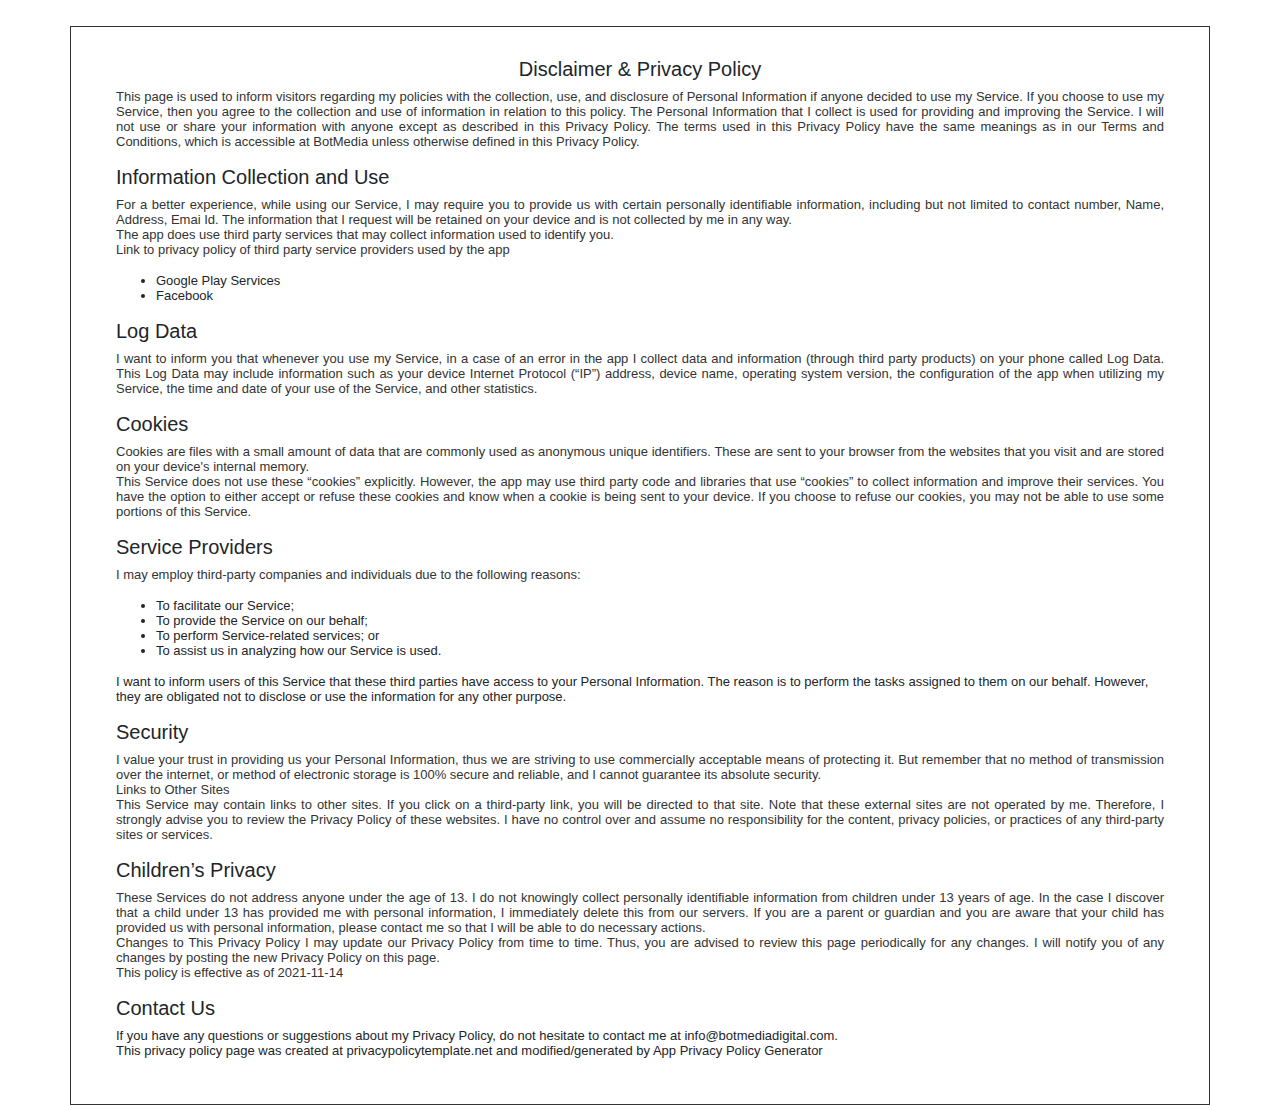
<file: disclaimer.html>
<!DOCTYPE html>
<html lang="en">
<meta http-equiv="content-type" content="text/html;charset=UTF-8" />

<head>
  <meta charset="UTF-8">
  <meta http-equiv="X-UA-Compatible" content="IE=edge">
  <meta name="viewport" content="width=device-width, initial-scale=1.0">
  <title>Disclaimer</title>
  <link rel="shortcut icon" href="images/favicon1.ico" type="image/x-icon">
  <link rel="stylesheet" href="css/bootstrap.min.css">
  <link rel="stylesheet" href="css/magnific-popup.css">
  <style>
    p {
      color: #333;
      text-align: justify;
    }
  </style>
</head>

<body>

  <div class="container" style="margin-top:2%; border:1px solid #333;">
    <div style=" margin:auto; font:normal 13px arial;    padding: 30px;">
      <h2 style="text-align:center; font-size: 20px;">Disclaimer &amp; Privacy Policy</h2>
      <p>

        This page is used to inform visitors regarding my policies with the collection, use, and disclosure
        of Personal Information if anyone decided to use my Service.

        If you choose to use my Service, then you agree to the collection and use of information in relation
        to this policy. The Personal Information that I collect is used for providing and improving the
        Service. I will not use or share your information with anyone except as described in this Privacy
        Policy.

        The terms used in this Privacy Policy have the same meanings as in our Terms and Conditions, which
        is accessible at BotMedia unless otherwise defined in this Privacy Policy.</p>

      <h5>Information Collection and Use</h5>
      <p>
        For a better experience, while using our Service, I may require you to provide us with certain
        personally identifiable information, including but not limited to contact number, Name, Address,
        Emai Id. The information that I request will be retained on your device and is not collected by me
        in any way.<br>

        The app does use third party services that may collect information used to identify you.<br>

        Link to privacy policy of third party service providers used by the app
      </p>
      <ul>
        <li>Google Play Services</li>
        <li>Facebook</li>
      </ul>
      <h5>Log Data</h5>
      <p>
        I want to inform you that whenever you use my Service, in a case of an error in the app I collect
        data and information (through third party products) on your phone called Log Data. This Log Data may
        include information such as your device Internet Protocol (“IP”) address, device name, operating
        system version, the configuration of the app when utilizing my Service, the time and date of your
        use of the Service, and other statistics.
      </p>
      <h5>Cookies</h5>
      <p>
        Cookies are files with a small amount of data that are commonly used as anonymous unique
        identifiers. These are sent to your browser from the websites that you visit and are stored on your
        device's internal memory.<br>

        This Service does not use these “cookies” explicitly. However, the app may use third party code and
        libraries that use “cookies” to collect information and improve their services. You have the option
        to either accept or refuse these cookies and know when a cookie is being sent to your device. If you
        choose to refuse our cookies, you may not be able to use some portions of this Service.
      </p>
      <h5>Service Providers</h5>
      <p>
        I may employ third-party companies and individuals due to the following reasons:
      <ul>
        <li>To facilitate our Service;</li>
        <li>To provide the Service on our behalf;</li>
        <li>To perform Service-related services; or</li>
        <li>To assist us in analyzing how our Service is used.</li>
      </ul>

      I want to inform users of this Service that these third parties have access to your Personal
      Information. The reason is to perform the tasks assigned to them on our behalf. However, they are
      obligated not to disclose or use the information for any other purpose.
      </p>
      <h5>Security</h5>
      <p>
        I value your trust in providing us your Personal Information, thus we are striving to use
        commercially acceptable means of protecting it. But remember that no method of transmission over the
        internet, or method of electronic storage is 100% secure and reliable, and I cannot guarantee its
        absolute security.<br>

        Links to Other Sites<br>

        This Service may contain links to other sites. If you click on a third-party link, you will be
        directed to that site. Note that these external sites are not operated by me. Therefore, I strongly
        advise you to review the Privacy Policy of these websites. I have no control over and assume no
        responsibility for the content, privacy policies, or practices of any third-party sites or services.
      </p>
      <h5>Children’s Privacy</h5>
      <p>
        These Services do not address anyone under the age of 13. I do not knowingly collect personally
        identifiable information from children under 13 years of age. In the case I discover that a child
        under 13 has provided me with personal information, I immediately delete this from our servers. If
        you are a parent or guardian and you are aware that your child has provided us with personal
        information, please contact me so that I will be able to do necessary actions.<br>

        Changes to This Privacy Policy

        I may update our Privacy Policy from time to time. Thus, you are advised to review this page
        periodically for any changes. I will notify you of any changes by posting the new Privacy Policy on
        this page.<br>

        This policy is effective as of 2021-11-14</p>
      <h5>Contact Us</h5>

      If you have any questions or suggestions about my Privacy Policy, do not hesitate to contact me at
      info@botmediadigital.com.<br>

      This privacy policy page was created at privacypolicytemplate.net and modified/generated by App Privacy
      Policy Generator
      </p>
    </div>

  </div>
  </div>

  <script src="js/jquery.html"></script>
  <script src="js/bootstrap.min.js"></script>
  <script src="js/jquery.magnific-popup.min.js"></script>

</body>

</html>
</file>
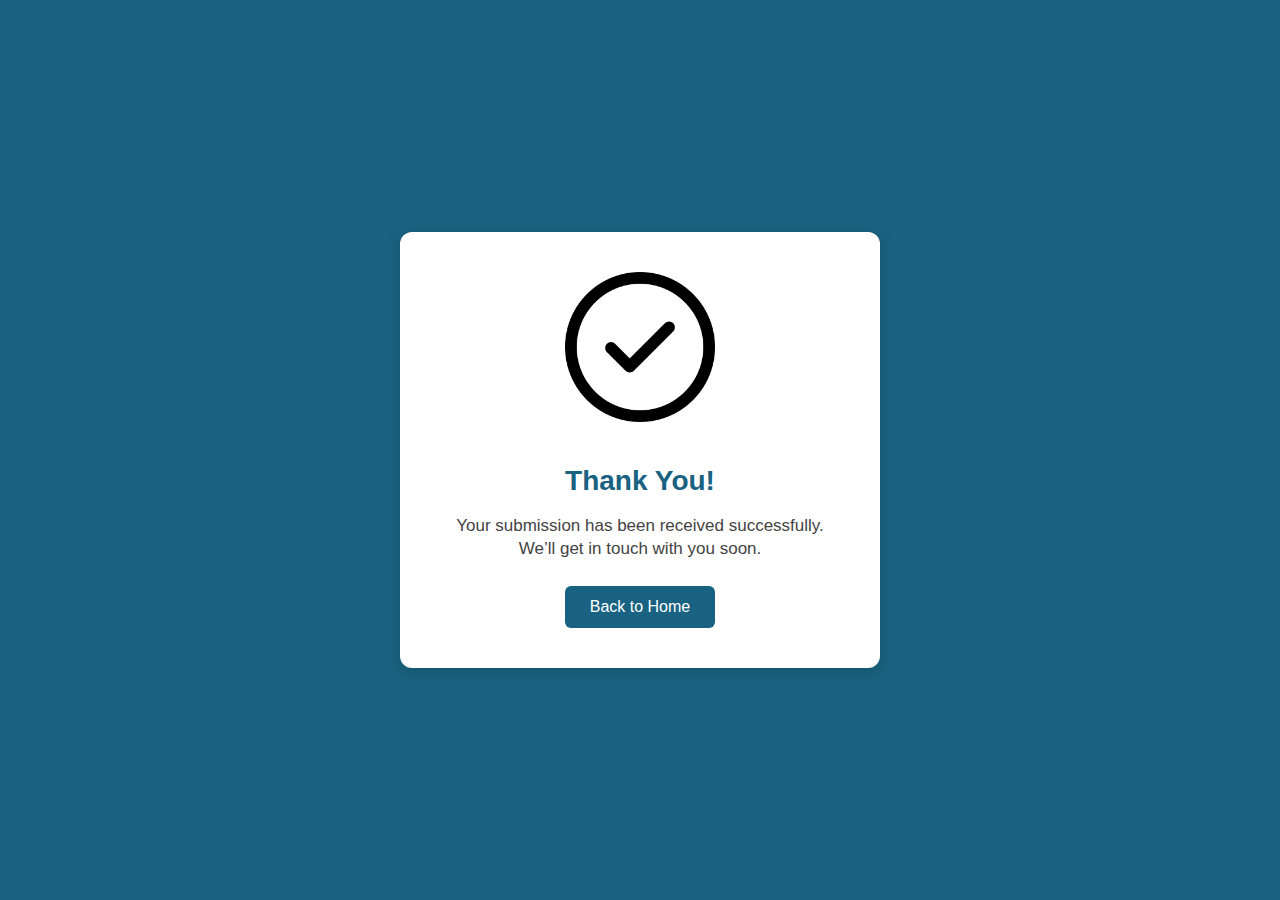
<file: thankyou.html>
<!DOCTYPE html>
<html lang="en">
<head>
    <!-- Google tag (gtag.js) -->
<script async src="https://www.googletagmanager.com/gtag/js?id=AW-16669513966">
</script>
<script>
  window.dataLayer = window.dataLayer || [];
  function gtag(){dataLayer.push(arguments);}
  gtag('js', new Date());

  gtag('config', 'AW-16669513966');
</script>
<!-- Event snippet for Riverview web lead form conversion page -->
<script>
  gtag('event', 'conversion', {'send_to': 'AW-16669513966/yqMACLD_voUbEO6x0ow-'});
</script>

  <meta charset="UTF-8">
  <meta name="viewport" content="width=device-width, initial-scale=1">
  <title>Thank You</title>
  <style>
    :root {
      --black: #444444;
      --darkblue: #196281;
      --darkblue1: #196281;
    }

    body {
      font-family: Arial, sans-serif;
      background: linear-gradient(135deg, var(--darkblue), var(--darkblue1));
      color: var(--black);
      margin: 0;
      padding: 0;
      display: flex;
      justify-content: center;
      align-items: center;
      height: 100vh;
    }

    .container {
      text-align: center;
      padding: 40px 30px;
      background: #fff;
      border-radius: 12px;
      box-shadow: 0 4px 15px rgba(0,0,0,0.15);
      max-width: 420px;
      width: 90%;
      animation: fadeIn 1s ease-in;
    }

    @keyframes fadeIn {
      from { opacity: 0; transform: translateY(20px); }
      to { opacity: 1; transform: translateY(0); }
    }

    .thank-img {
      width: 150px;
      height: auto;
      margin-bottom: 20px;
    }

    h1 {
      color: var(--darkblue);
      margin-bottom: 15px;
      font-size: 28px;
    }

    p {
      font-size: 17px;
      margin-bottom: 25px;
      line-height: 1.4;
    }

    .btn-home {
      display: inline-block;
      padding: 12px 25px;
      background-color: var(--darkblue);
      color: #fff;
      text-decoration: none;
      font-size: 16px;
      border-radius: 6px;
      transition: background-color 0.3s;
    }

    .btn-home:hover {
      background-color: var(--darkblue1);
    }
  </style>
</head>
<body>

  <div class="container">
    <img class="thank-img" src="images/icon/checkb.png" alt="Thank You">
    <h1>Thank You!</h1>
    <p>Your submission has been received successfully.<br> We’ll get in touch with you soon.</p>
    <a href="index.html" class="btn-home">Back to Home</a>
  </div>

</body>
</html>
</file>
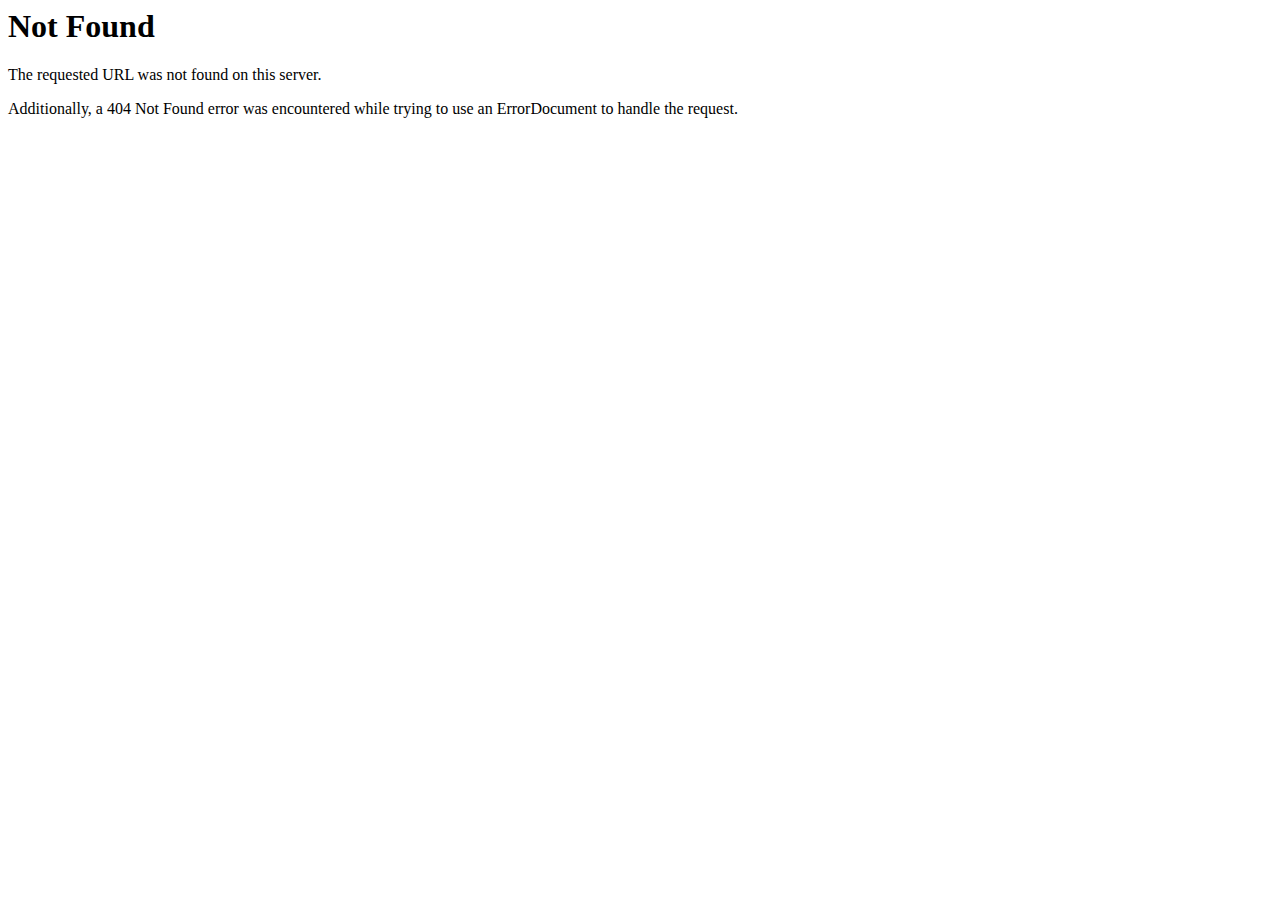
<file: images/quote.html>
<!DOCTYPE HTML PUBLIC "-//IETF//DTD HTML 2.0//EN">
<html><head>
<title>404 Not Found</title>
</head><body>
<h1>Not Found</h1>
<p>The requested URL was not found on this server.</p>
<p>Additionally, a 404 Not Found
error was encountered while trying to use an ErrorDocument to handle the request.</p>
</body></html>
</file>
